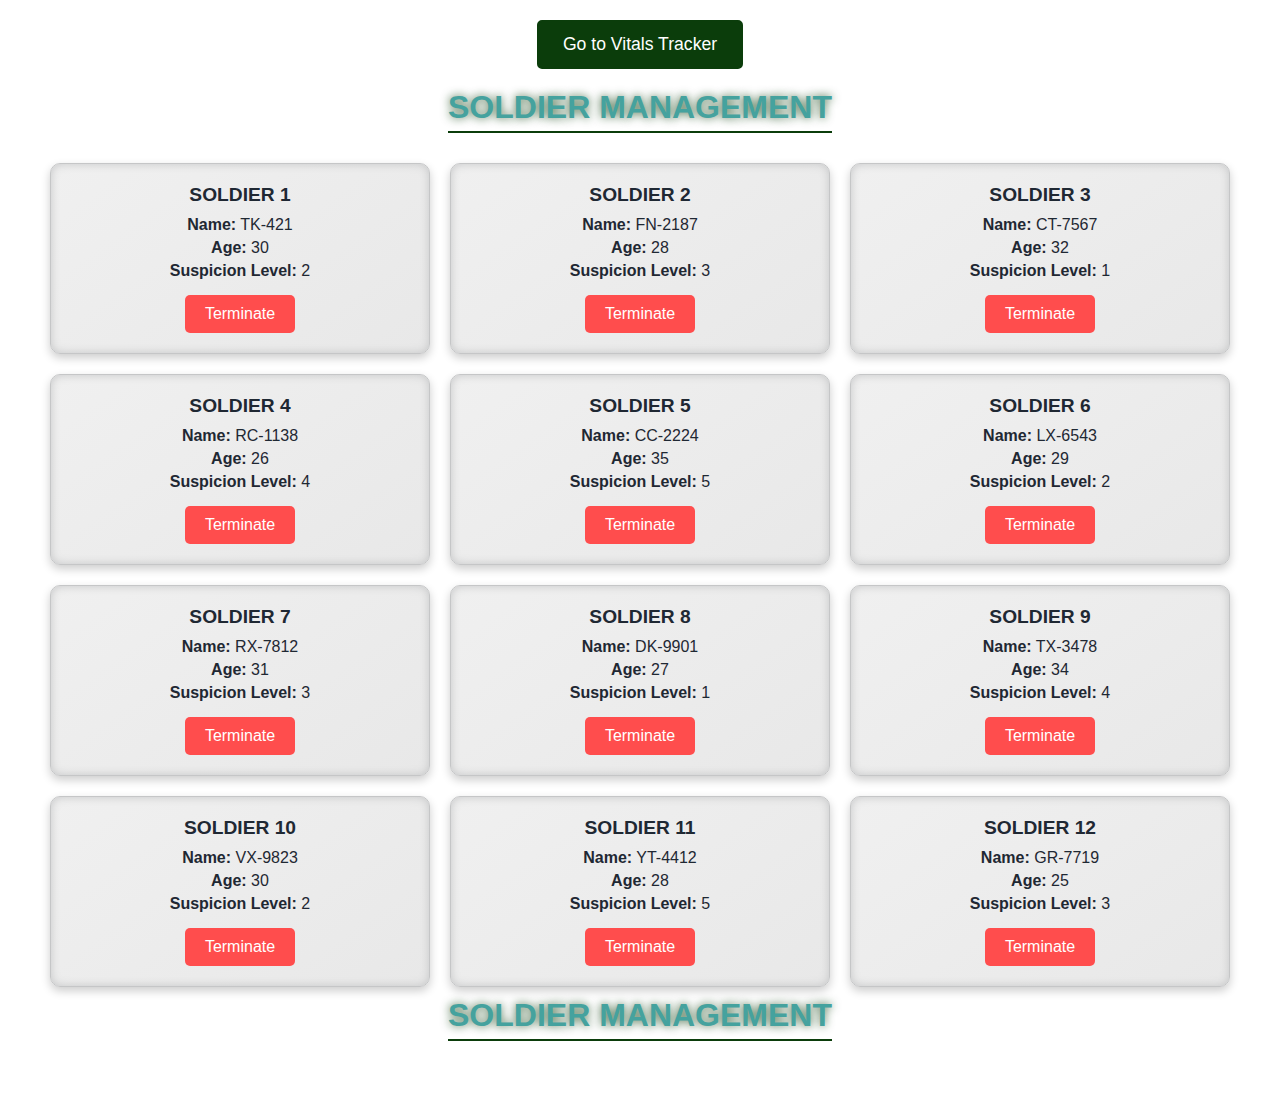
<file: terminate.html>
<!DOCTYPE html>
<html lang="en">
<head>
    <meta charset="UTF-8">
    <meta name="viewport" content="width=device-width, initial-scale=1.0">
    <title>Soldier Management</title>
    <link rel="stylesheet" href="styles.css">
    <style>
        /* General Reset */
        * {
            margin: 0;
            padding: 0;
            box-sizing: border-box;
        }

        body {
            font-family: 'Roboto', sans-serif;
            background-color: #ffffff; /* Clean white background */
            color: #1f2833;
            padding: 20px;
            display: flex;
            flex-direction: column;
            align-items: center;
        }

        h1 {
            margin-bottom: 20px;
            font-size: 2rem;
            color: #45a29e;
            text-transform: uppercase;
        }

        #soldier-container {
            display: grid;
            grid-template-columns: repeat(3, 1fr); /* 3 columns */
            gap: 20px;
            max-width: 1200px;
            width: 100%;
        }

        .soldier {
            background: linear-gradient(145deg, #f0f0f0, #e8e8e8); /* Light futuristic gradient */
            border: 1px solid #c5c6c7;
            border-radius: 10px;
            box-shadow: 0 4px 10px rgba(0, 0, 0, 0.2), inset 0 0 10px #c5c6c7;
            padding: 20px;
            text-align: center;
            position: relative;
            transition: 0.3s ease-in-out;
        }

        .soldier:hover {
            transform: scale(1.05);
            transition: 0.3s ease-in-out;
            box-shadow: 0 8px 20px rgba(0, 0, 0, 0.3), inset 0 0 15px #45a29e;
        }

        .soldier h3 {
            margin-bottom: 10px;
            text-transform: uppercase;
            color: #1f2833;
            font-size: 1.2rem;
        }

        .soldier p {
            margin: 5px 0;
            font-size: 1rem;
        }

        .terminate-button {
            background-color: #ff4d4d;
            color: white;
            border: none;
            padding: 10px 20px;
            border-radius: 5px;
            font-size: 1rem;
            cursor: pointer;
            transition: background-color 0.3s ease;
        }

        .terminate-button:hover {
            background-color: #ff1a1a;
        }
    </style>
</head>
<body>
     <a href="index.html" class="nav-button">Go to Vitals Tracker</a>
    <h1>Soldier Management</h1>
    <div id="soldier-container">
        <!-- Soldier management content from the previous code -->
    </div>
    <script src="script.js"></script>

    <h1>Soldier Management</h1>
    <div id="soldier-container"></div>

    <script>
        // Soldiers' Data
        const soldiers = [
            { name: "TK-421", age: 30, suspicion: 2 },
            { name: "FN-2187", age: 28, suspicion: 3 },
            { name: "CT-7567", age: 32, suspicion: 1 },
            { name: "RC-1138", age: 26, suspicion: 4 },
            { name: "CC-2224", age: 35, suspicion: 5 },
            { name: "LX-6543", age: 29, suspicion: 2 },
            { name: "RX-7812", age: 31, suspicion: 3 },
            { name: "DK-9901", age: 27, suspicion: 1 },
            { name: "TX-3478", age: 34, suspicion: 4 },
            { name: "VX-9823", age: 30, suspicion: 2 },
            { name: "YT-4412", age: 28, suspicion: 5 },
            { name: "GR-7719", age: 25, suspicion: 3 }
        ];

        const container = document.getElementById("soldier-container");

        // Generate Soldier Cards
        soldiers.forEach((soldier, index) => {
            const soldierDiv = document.createElement("div");
            soldierDiv.classList.add("soldier");

            soldierDiv.innerHTML = `
                <h3>Soldier ${index + 1}</h3>
                <p><strong>Name:</strong> ${soldier.name}</p>
                <p><strong>Age:</strong> ${soldier.age}</p>
                <p><strong>Suspicion Level:</strong> ${soldier.suspicion}</p>
                <button class="terminate-button" onclick="terminateSoldier(${index})">Terminate</button>
            `;

            container.appendChild(soldierDiv);
        });

        // Terminate Soldier Function
        function terminateSoldier(index) {
            const soldierDivs = document.querySelectorAll(".soldier");
            const soldier = soldiers[index];
            alert(`Soldier ${soldier.name} has been terminated.`);
            soldierDivs[index].style.display = "none"; // Hide the soldier card
        }
    </script>
</body>
</html>
</file>
<file: styles.css>
/* General Reset */
* {
    margin: 0;
    padding: 0;
    box-sizing: border-box;
}

body {
    font-family: 'Courier New', Courier, monospace; /* Monospace for command-line feel */
    background-color: #ffffff; /* Clean white background */
    color: #0b3d0b; /* Hacker green for text */
    padding: 20px;
    display: flex;
    flex-direction: column;
    align-items: center;
    min-height: 100vh;
}

h1 {
    font-size: 2rem;
    color: #0b3d0b; /* Same hacker green */
    margin-bottom: 20px;
    text-transform: uppercase;
    text-align: center;
    text-shadow: 0 0 10px rgba(11, 61, 11, 0.8); /* Glow effect */
    border-bottom: 2px solid #0b3d0b; /* Underline divider */
    display: inline-block;
    padding-bottom: 5px;
}

/* Container for Soldiers */
#soldier-container {
    display: grid;
    grid-template-columns: repeat(3, 1fr); /* 3 columns */
    gap: 20px; /* Space between grid items */
    max-width: 1200px; /* Container width */
    width: 100%;
    padding: 10px;
}

/* Soldier Cards */
.soldier {
    background: #f4f4f4; /* Slight off-white for contrast */
    border: 1px solid #0b3d0b;
    border-radius: 8px;
    padding: 20px;
    box-shadow: 0 4px 10px rgba(0, 0, 0, 0.1), inset 0 0 10px rgba(11, 61, 11, 0.2); /* Subtle glow inside */
    position: relative;
    text-align: left; /* Align text to the left */
    transition: transform 0.3s ease-in-out, box-shadow 0.3s ease-in-out;
    font-size: 0.95rem;
}

.soldier:hover {
    transform: translateY(-5px); /* Lift on hover */
    box-shadow: 0 8px 20px rgba(11, 61, 11, 0.5), inset 0 0 15px rgba(11, 61, 11, 0.3); /* Stronger glow */
}

.soldier h3 {
    margin-bottom: 10px;
    font-size: 1.2rem;
    color: #0b3d0b; /* Green headings */
}

.soldier p {
    font-size: 1rem;
    margin: 5px 0;
    color: #1f2833;
}

.soldier span {
    color: #0b3d0b; /* Highlight text in green */
    font-weight: bold;
}

.terminate-button {
    background-color: #ff4d4d; /* Command red for terminate */
    color: white;
    border: none;
    padding: 10px 15px;
    border-radius: 5px;
    font-size: 0.9rem;
    cursor: pointer;
    transition: background-color 0.3s ease, box-shadow 0.3s ease;
    margin-top: 10px;
}

.terminate-button:hover {
    background-color: #ff1a1a; /* Darker red on hover */
    box-shadow: 0 0 8px rgba(255, 77, 77, 0.8); /* Glow effect */
}

/* Navigation Buttons */
.nav-button {
    background-color: #0b3d0b; /* Command-line green */
    color: white;
    padding: 12px 24px;
    border: 2px solid #0b3d0b;
    border-radius: 5px;
    font-size: 1.1rem;
    cursor: pointer;
    transition: background-color 0.3s ease, color 0.3s ease, transform 0.3s ease;
    text-decoration: none;
    text-align: center;
    display: inline-block;
    margin-bottom: 20px;
}

.nav-button:hover {
    background-color: white;
    color: #0b3d0b; /* Invert colors on hover */
    transform: scale(1.05); /* Slight zoom */
}

/* Responsive Design */
@media (max-width: 768px) {
    #soldier-container {
        grid-template-columns: 1fr; /* Stack on smaller screens */
    }
}

@media (min-width: 769px) and (max-width: 1024px) {
    #soldier-container {
        grid-template-columns: repeat(2, 1fr); /* 2 columns on medium screens */
    }
}
</file>
